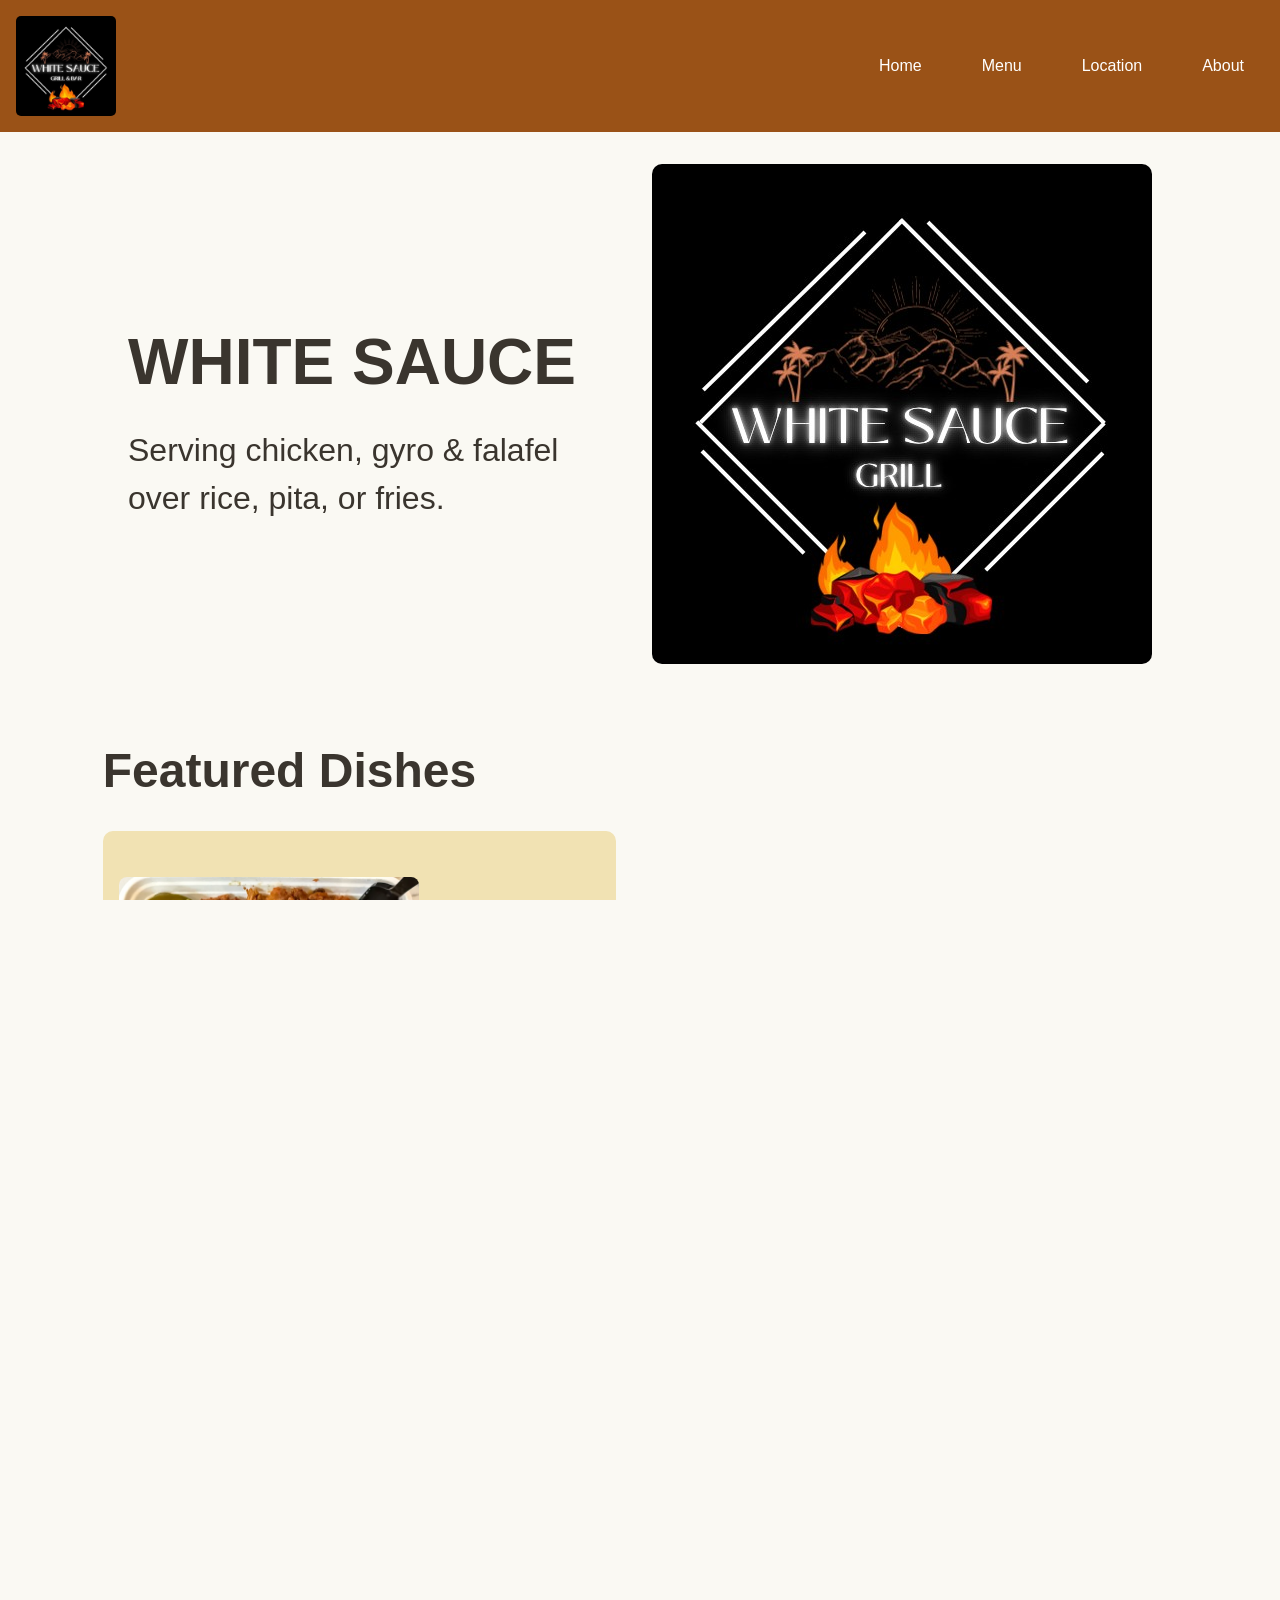
<file: index.html>
<!DOCTYPE html>
<html lang="en">
<head>
  <meta charset="UTF-8">
  <title>White Sauce – Home</title>
  <meta name="viewport" content="width=device-width, initial-scale=1">
  <link rel="stylesheet" href="css/styles.css">
  <link rel="preconnect" href="https://fonts.googleapis.com">
<link rel="preconnect" href="https://fonts.gstatic.com" crossorigin>
<link href="https://fonts.googleapis.com/css2?family=Montserrat:ital,wght@0,100..900;1,100..900&display=swap" rel="stylesheet">
</head>



<body>
  <header class="site-header">
    <div class="nav-container">
      <div class="logo-box">
        <img class="logo" src="img/logo-white-sauce.jpg" alt="White Sauce Logo">
      </div>

      <nav class="navbar">
        <ul class="nav-menu">
            <li class="nav-item"><a href="index.html" class="nav-link">Home</a></li>
            <li class="nav-item"><a href="menu.html" class="nav-link">Menu</a></li>
            <li class="nav-item"><a href="location.html" class="nav-link">Location</a></li>
            <li class="nav-item"><a href="about.html" class="nav-link">About</a></li>
        </ul>

        <div class="hamburger">
            <span class="bar"></span>
            <span class="bar"></span>
            <span class="bar"></span>
        </div>
      </nav>
    </div>
  </header>

  <script src="script.js"></script>

  <main>
    <div class="home-main">
    <div class="main-top">

      <div class="main-left">
        <h1 class="main-title">WHITE SAUCE</h1>
        <p class="main-subtitle">Serving chicken, gyro & falafel over rice, pita, or fries.</p>
      </div>

      <div class="main-right">
        <img src="img/whitesauce_biglogo.jpg" alt="White Sauce Logo">

      </div>

    </div>

    <!-- FEATURED DISHES SECTION -->
    <div class="main-bottom-wrapper">
    <div class="main-bottom">

      <h2 class="section-title">Featured Dishes</h2>

      <div class="dish-card horizontal-dish">
        <img src="img/chickenoverrice.jpg" class="dish-photo">
        <div class="dish-info">
          <h3>Chicken Over Rice</h3>
          <p>$12.99</p>
        </div>
      </div>

      <div class="dish-card horizontal-dish">
        <img src="img/gyrooverrice.jpg" class="dish-photo">
        <div class="dish-info">
          <h3>Gyro Over Rice</h3>
          <p>$12.99</p>
        </div>
      </div>
    </div>

      <div class="info-box">
      <a href="menu.html" class="btn full-menu-btn">View Full Menu</a>

      <div class="contact-info">
        <p><strong>Phone:</strong> (919) 240-4865</p><br>
        <p><strong>Address:</strong><br>
          104 W Franklin St<br>
          Chapel Hill, NC 27516
        </p>
      </div>

    </div>


    </div>

  </div>
  </main>

  <footer class="site-footer">
    <p>&copy; White Sauce</p>
  </footer>
</body>
</html>
</file>
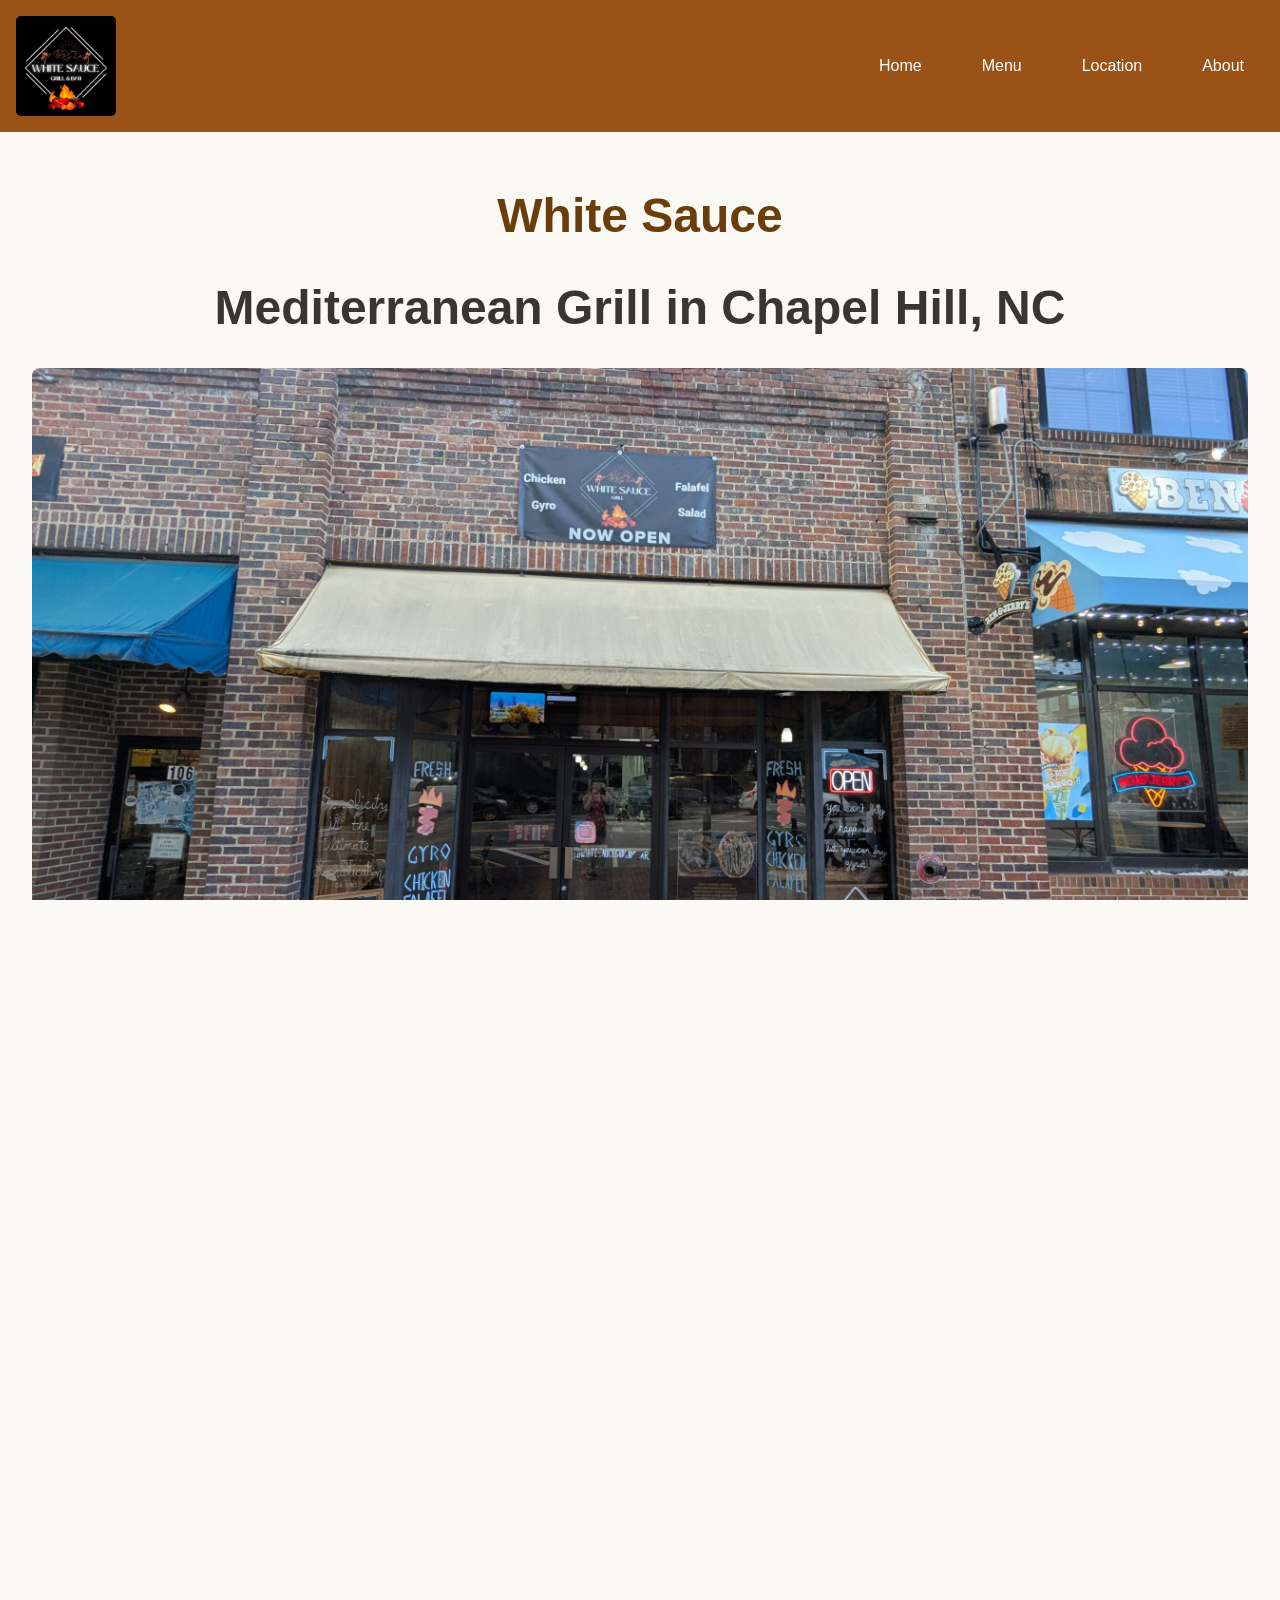
<file: about.html>
<!DOCTYPE html>
<html lang="en">
<head>
  <meta charset="UTF-8">
  <title>White Sauce – About</title>
  <meta name="viewport" content="width=device-width, initial-scale=1">
  <link rel="stylesheet" href="css/styles.css">
  <link rel="preconnect" href="https://fonts.googleapis.com">
<link rel="preconnect" href="https://fonts.gstatic.com" crossorigin>
<link href="https://fonts.googleapis.com/css2?family=Montserrat:ital,wght@0,100..900;1,100..900&display=swap" rel="stylesheet">
</head>

<body>
  <header class="site-header">
    <div class="nav-container">
      <div class="logo-box">
        <img class="logo" src="img/logo-white-sauce.jpg" alt="White Sauce Logo">
      </div>
      <nav class="navbar">
        <ul class="nav-menu">
            <li class="nav-item">
                <a href="index.html" class="nav-link">Home</a>
            </li>
            <li class="nav-item">
                <a href="menu.html" class="nav-link">Menu</a>
            </li>
            <li class="nav-item">
                <a href="location.html" class="nav-link">Location</a>
            </li>
            <li class="nav-item">
                <a href="about.html" class="nav-link">About</a>
            </li>
        </ul>
        <div class="hamburger">
            <span class="bar"></span>
            <span class="bar"></span>
            <span class="bar"></span>
        </div>
    </nav>
    </div>
  </header>
  <script src="script.js"></script>

  <main class="section about-section">
    <h1 class="section-title1">White Sauce</h1>
    <h1 class="section-title">Mediterranean Grill in Chapel Hill, NC</h1>
    <img class="main_pic" src="img/white_sauce.jpg" alt="White Sauce Logo" class="about-logo">
    

    <h2 class="section-title2" >Our Story</h2>
    <p class="story">
      White Sauce brings NYC-style halal plates to Chapel Hill. Enjoy chicken, 
      gyro, and falafel over rice, pita, or fries with our signature sauces.
    </p>


      <div class="about-container">
        <div class="about left">
        <h2 class="section-title2">HOURS OF OPERATION</h2>
        <p class="hours">
          Monday – Saturday: 11:30 AM – 10:00 PM<br>
          Sunday: 11:30 AM – 8:00 PM
        </p>
      </div>

      <div class="about right">
        <h2 class="section-title2">PHONE</h2>
        <p class="hours">(919) 240-4865</p>
      </div>
      </div>
  </main>

  <footer class="site-footer">
    <p>&copy; White Sauce</p>
  </footer>
</body>
</html>
</file>
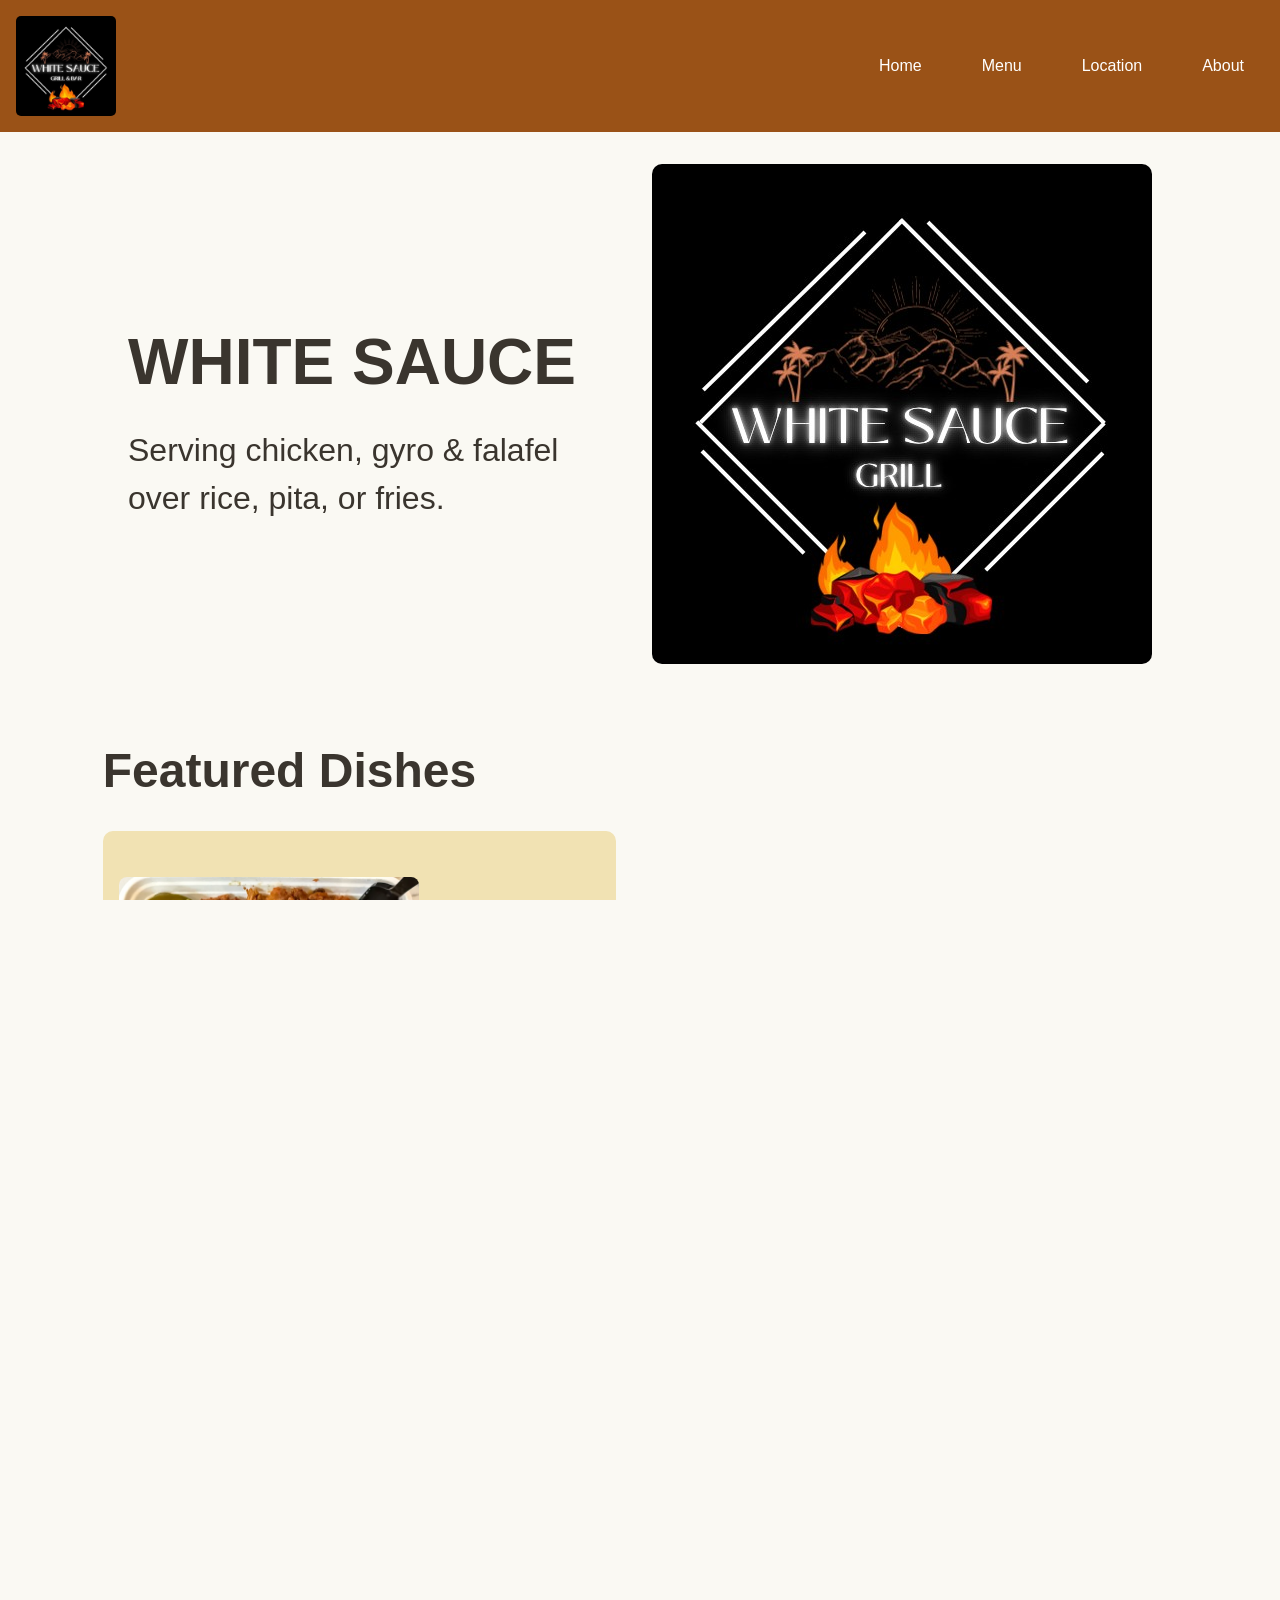
<file: home.html>
<!DOCTYPE html>
<html lang="en">
<head>
  <meta charset="UTF-8">
  <title>White Sauce – Home</title>
  <meta name="viewport" content="width=device-width, initial-scale=1">
  <link rel="stylesheet" href="css/styles.css">
  <link rel="preconnect" href="https://fonts.googleapis.com">
<link rel="preconnect" href="https://fonts.gstatic.com" crossorigin>
<link href="https://fonts.googleapis.com/css2?family=Montserrat:ital,wght@0,100..900;1,100..900&display=swap" rel="stylesheet">
</head>



<body>
  <header class="site-header">
    <div class="nav-container">
      <div class="logo-box">
        <img class="logo" src="img/logo-white-sauce.jpg" alt="White Sauce Logo">
      </div>

      <nav class="navbar">
        <ul class="nav-menu">
            <li class="nav-item"><a href="home.html" class="nav-link">Home</a></li>
            <li class="nav-item"><a href="menu.html" class="nav-link">Menu</a></li>
            <li class="nav-item"><a href="location.html" class="nav-link">Location</a></li>
            <li class="nav-item"><a href="about.html" class="nav-link">About</a></li>
        </ul>

        <div class="hamburger">
            <span class="bar"></span>
            <span class="bar"></span>
            <span class="bar"></span>
        </div>
      </nav>
    </div>
  </header>

  <script src="script.js"></script>

  <main>
    <div class="home-main">
    <div class="main-top">

      <div class="main-left">
        <h1 class="main-title">WHITE SAUCE</h1>
        <p class="main-subtitle">Serving chicken, gyro & falafel over rice, pita, or fries.</p>
      </div>

      <div class="main-right">
        <img src="img/whitesauce_biglogo.jpg" alt="White Sauce Logo">

      </div>

    </div>

    <!-- FEATURED DISHES SECTION -->
    <div class="main-bottom-wrapper">
    <div class="main-bottom">

      <h2 class="section-title">Featured Dishes</h2>

      <div class="dish-card horizontal-dish">
        <img src="img/chickenoverrice.jpg" class="dish-photo">
        <div class="dish-info">
          <h3>Chicken Over Rice</h3>
          <p>$12.99</p>
        </div>
      </div>

      <div class="dish-card horizontal-dish">
        <img src="img/gyrooverrice.jpg" class="dish-photo">
        <div class="dish-info">
          <h3>Gyro Over Rice</h3>
          <p>$12.99</p>
        </div>
      </div>
    </div>

      <div class="info-box">
      <a href="menu.html" class="btn full-menu-btn">View Full Menu</a>

      <div class="contact-info">
        <p><strong>Phone:</strong> (919) 240-4865</p><br>
        <p><strong>Address:</strong><br>
          104 W Franklin St<br>
          Chapel Hill, NC 27516
        </p>
      </div>

    </div>


    </div>

  </div>
  </main>

  <footer class="site-footer">
    <p>&copy; White Sauce</p>
  </footer>
</body>
</html>
</file>
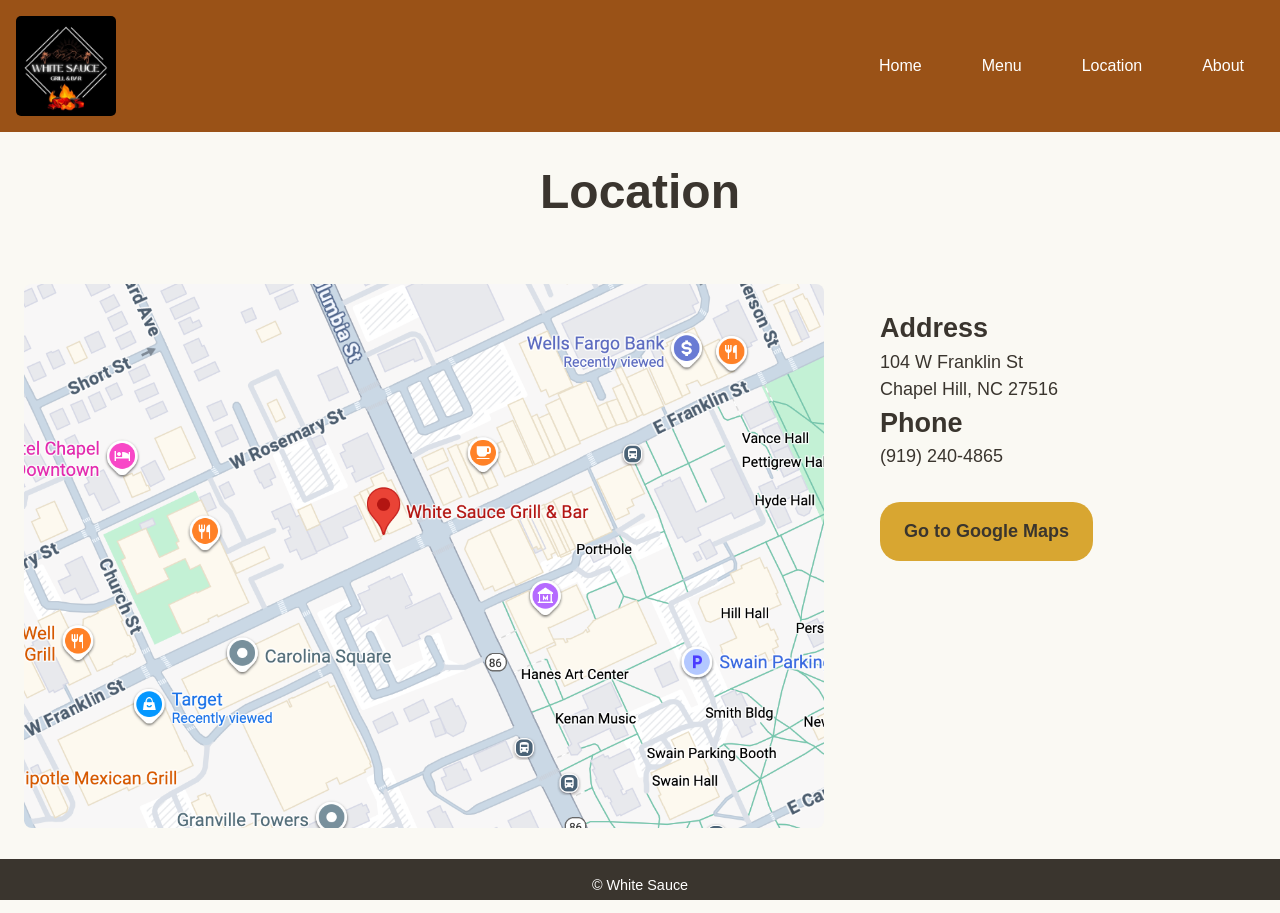
<file: location.html>
<!DOCTYPE html>
<html lang="en">
<head>
  <meta charset="UTF-8">
  <title>White Sauce – Location</title>
  <meta name="viewport" content="width=device-width, initial-scale=1">
  <link rel="stylesheet" href="css/styles.css">
  <link rel="preconnect" href="https://fonts.googleapis.com">
<link rel="preconnect" href="https://fonts.gstatic.com" crossorigin>
<link href="https://fonts.googleapis.com/css2?family=Montserrat:ital,wght@0,100..900;1,100..900&display=swap" rel="stylesheet">
</head>

<body>
  <header class="site-header">
    <div class="nav-container">
      <div class="logo-box">
        <img class="logo" src="img/logo-white-sauce.jpg" alt="White Sauce Logo">
      </div>
      <nav class="navbar">
        <ul class="nav-menu">
            <li class="nav-item">
                <a href="index.html" class="nav-link">Home</a>
            </li>
            <li class="nav-item">
                <a href="menu.html" class="nav-link">Menu</a>
            </li>
            <li class="nav-item">
                <a href="location.html" class="nav-link">Location</a>
            </li>
            <li class="nav-item">
                <a href="about.html" class="nav-link">About</a>
            </li>
        </ul>
        <div class="hamburger">
            <span class="bar"></span>
            <span class="bar"></span>
            <span class="bar"></span>
        </div>
    </nav>
    </div>
  </header>
  <script src="script.js"></script>

  <main class="section location-section">
    <h1 class="section-title">Location</h1>

    <div class="map">
      <img src="img/mapimage.jpg" alt="map image">

    </div>

    <div class="location-info">
    <h2>Address</h2>
    <p>
      104 W Franklin St<br>
      Chapel Hill, NC 27516
    </p>

    <h2>Phone</h2>
    <p>(919) 240-4865</p>

    <a href="https://maps.app.goo.gl/XoXxj7xJDjK4Bn4e7" 
   class="location-btn">Go to Google Maps</a>
    </div>
  </main>

  <footer class="site-footer">
    <p>&copy; White Sauce</p>
  </footer>
</body>
</html>
</file>
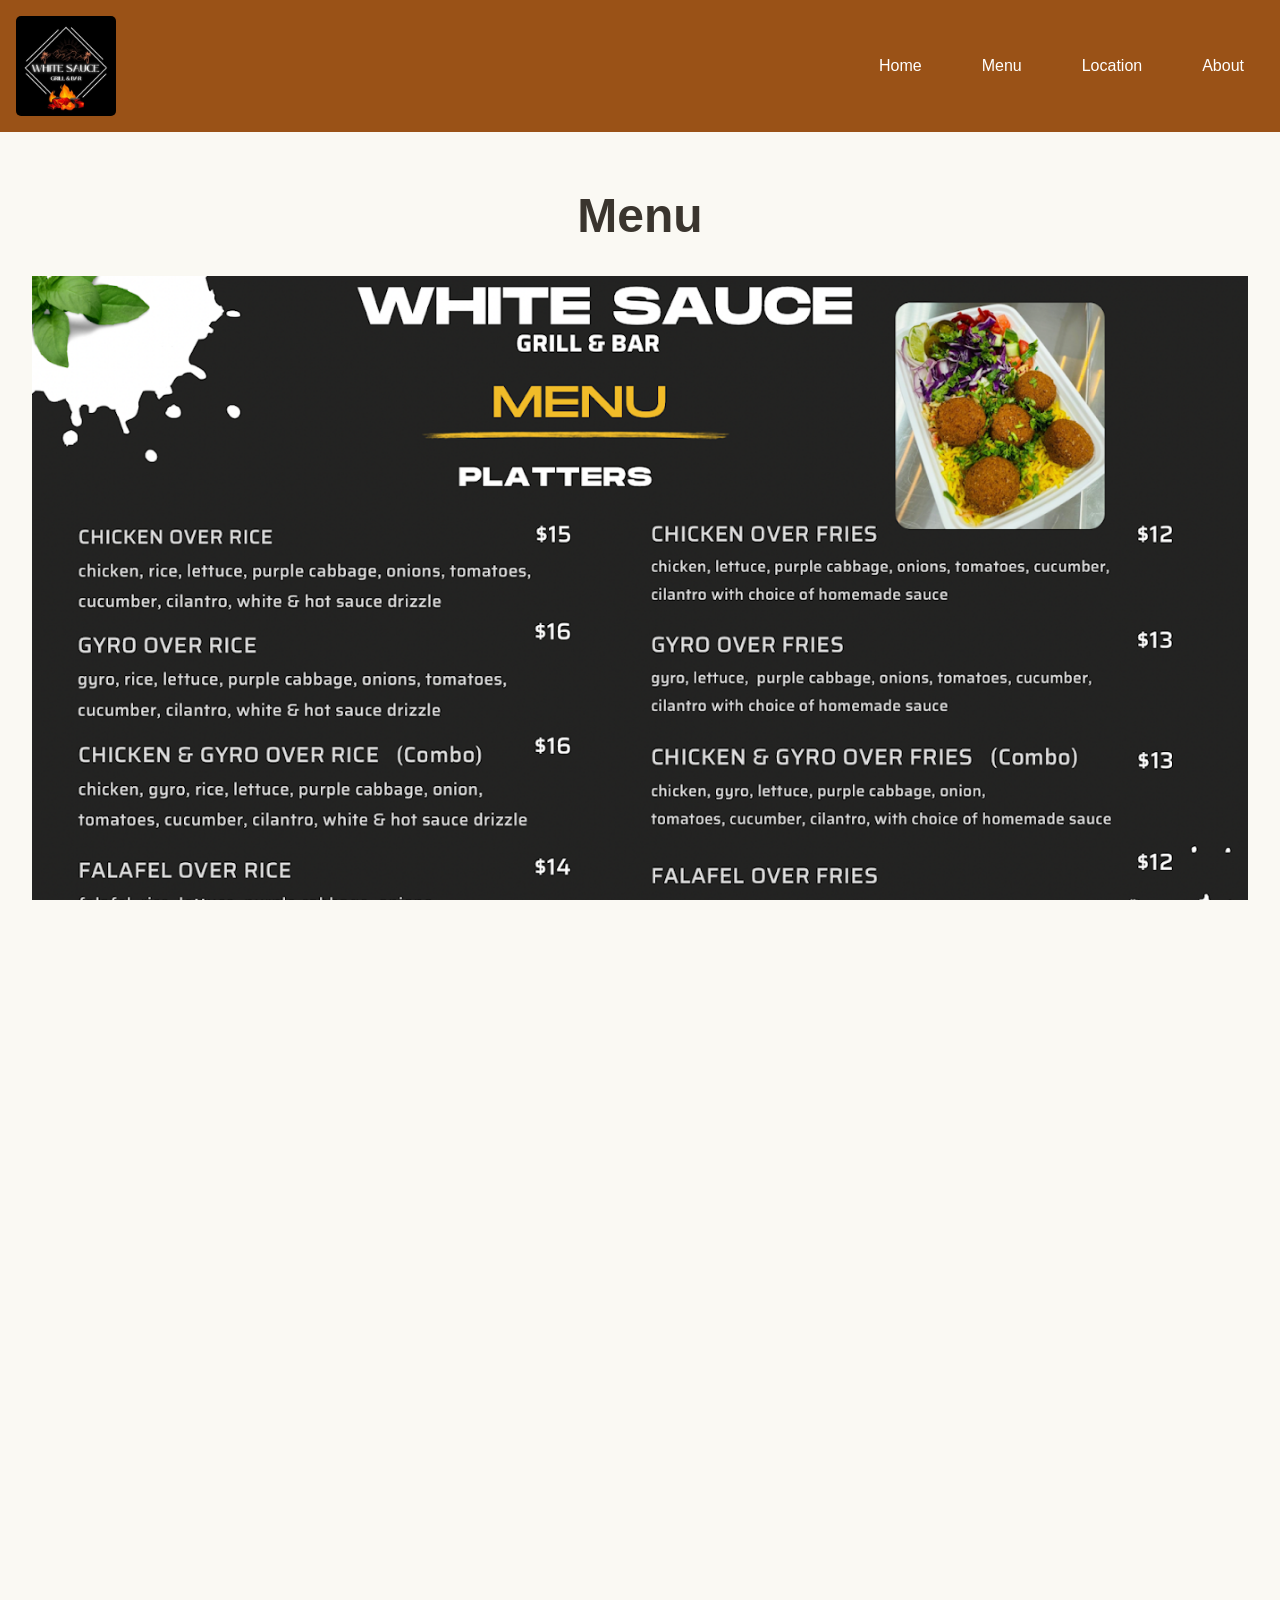
<file: menu.html>
<!DOCTYPE html>
<html lang="en">
<head>
  <meta charset="UTF-8">
  <title>White Sauce – Menu</title>
  <meta name="viewport" content="width=device-width, initial-scale=1">
  <link rel="stylesheet" href="css/styles.css">
  <link rel="preconnect" href="https://fonts.googleapis.com">
<link rel="preconnect" href="https://fonts.gstatic.com" crossorigin>
<link href="https://fonts.googleapis.com/css2?family=Montserrat:ital,wght@0,100..900;1,100..900&display=swap" rel="stylesheet">
</head>

<body>
  <header class="site-header">
    <div class="nav-container">
      <div class="logo-box">
        <img class="logo" src="img/logo-white-sauce.jpg" alt="White Sauce Logo">
      </div>
      <nav class="navbar">
        <ul class="nav-menu">
            <li class="nav-item">
                <a href="index.html" class="nav-link">Home</a>
            </li>
            <li class="nav-item">
                <a href="menu.html" class="nav-link">Menu</a>
            </li>
            <li class="nav-item">
                <a href="location.html" class="nav-link">Location</a>
            </li>
            <li class="nav-item">
                <a href="about.html" class="nav-link">About</a>
            </li>
        </ul>
        <div class="hamburger">
            <span class="bar"></span>
            <span class="bar"></span>
            <span class="bar"></span>
        </div>
    </nav>
    </div>
  </header>
  <script src="script.js"></script>

  <main class="section menu-section">
    <h1 class="section-title">Menu</h1>
    <img class="menu-pic" src="img/menu1.jpg" alt="White Sauce Menu">
    <img class="menu-pic" src="img/menu2.jpg" alt="White Sauce Menu">
    <img class="menu-pic" src="img/menu3.jpg" alt="White Sauce Menu">
  </main>



  <footer class="site-footer">
    <p>&copy; White Sauce</p>
  </footer>
</body>
</html>
</file>
<file: css/styles.css>
*,
*::before,
*::after {
  box-sizing: border-box;
}

html, body {
  height: 100%;
  font-family: "Montserrat", sans-serif;
  overflow-x: hidden;
}

body {
  display: flex;
  flex-direction: column;
  background: #faf9f3;
  font-family: Arial, sans-serif;
  color: #3a352e;
  line-height: 1.5;
}

main {
  flex: 1;
}

.section-title1 {
  color: rgb(106, 61, 10);
  font-size: 3rem;
  margin-bottom: 1.25rem;
  text-align: center;
}

.main_pic {
  max-width: 100%;
  height: auto;
  border-radius: 8px;
  display: block;
}

.logo {
  width: 100%;
  border-radius: 5px;
}

.menu-pic {
  width: 100%;
}

* {
  margin: 0;
  padding: 0;
}

a:focus-visible,
button:focus-visible {
  outline: 3px solid #d8a631;
  outline-offset: 3px;
}

.site-header {
  background: #9a5217;
  padding: 1rem;
}

.nav-container {
  max-width: 1400px;
  margin: auto;
  display: flex;
  justify-content: space-between;
}

.logo-box {
  width: 100px;
  height: 100px;
  justify-content: flex-start;
}

.section {
  max-width: 1400px;
  margin: auto;
  padding: 1.5rem 1rem;
}

.section-title {
  font-size: 3rem;
  margin-bottom: 1.5rem;
  text-align: center;
}

.section-title2 {
  margin: 2rem 1rem;
  font-size: 2.5rem;
  text-align: center;
}

.section-title2,
.hours,
.story {
  margin-left: auto;
  margin-right: auto;
  padding: 0 1rem;
}

.hours {
  margin: 1.5rem 1rem;
  font-size: 1.5rem;
  text-align: center;
}

.story {
  margin: 1.5rem 1rem;
  font-size: 1.5rem;
  text-align: center;
}

.dish-photo {
  width: 100%;
  border-radius: 8px;
  margin-bottom: 0.5rem;
  object-fit: cover;
}

.menu-item-image,
.map-placeholder,
.about-image {
  width: 100%;
  border-radius: 8px;
}

.home-main {
  display: grid;
}

.main-top {
  max-width: 1300px;
  margin: 2rem auto;
  padding: 0 1.5rem;
  display: flex;
  flex-direction: column;
  align-items: center;
  text-align: center;
  gap: 1.5rem;
}

.main-left {
  width: 100%;
}

.main-title {
  font-size: 4rem;
  font-weight: bold;
  color: #3a352e;
  margin-bottom: 1rem;
}

.main-subtitle {
  font-size: 2rem;
  color: #3a352e;
  max-width: 500px;
  margin: 0 auto;
}

.main-right img {
  width: 90%;
  max-width: 500px;
  border-radius: 10px;
}

.main-bottom {
  max-width: 1300px;
  margin: 0 auto;
  padding: 0 1.5rem 3rem 1.5rem;
}

.main-bottom .section-title {
  font-size: 3rem;
  text-align: center;
  margin-bottom: 1.5rem;
}

.horizontal-dish {
  background: #f1e2b3;
  padding: 1rem;
  border-radius: 10px;
  display: flex;
  flex-direction: column;
  align-items: center;
  text-align: center;
  gap: 1rem;
  min-height: 300px;
  margin-bottom: 1.5rem;
}

.horizontal-dish .dish-photo {
  width: 100%;
  max-width: 350px;
  border-radius: 8px;
  height: 200px;
}

.info-box {
  width: 100%;
  background: #d8a631;
  padding: 4rem;
  border-radius: 10px;
  margin-top: 5rem;
  text-align: center;
  margin: auto;
  margin-bottom: 5rem;
}

@media (min-width: 768px) {
  .main-top {
    flex-direction: row;
    align-items: center;
    text-align: left;
    max-width: 1300px;
    margin: 2rem auto;
  }

  .main-right img {
    width: 700px;
    border-radius: 10px;
  }

  .main-bottom-wrapper {
    display: grid;
    grid-template-columns: 1fr 1fr;
    align-items: start;
    margin: 2rem auto;
  }

  .main-bottom .section-title {
    text-align: left;
  }

  .horizontal-dish {
    flex-direction: row;
    width: 100%;
  }

  .horizontal-dish .dish-photo {
    width: 300px;
  }

  .info-box {
    background: #d8a631;
    width: 60%;
    padding: 1.5rem;
    border-radius: 10px;
  }
  
}

.full-menu-btn {
  display: block;
  width: 80%;
  background: #f1e2b3;
  color: #3a352e;
  padding: 1.5rem;
  border-radius: 8px;
  font-weight: bold;
  font-size: 30px;
  margin: 1rem auto;
  margin-bottom: 1rem;
}

.full-menu-btn:hover {
  background: #3a352e;
  color: white;
}

.site-footer {
  background: #3a352e;
  color: white;
  text-align: center;
  padding: 1rem;
  margin-top: auto;
  font-size: 0.9rem;
}

@media (min-width: 600px) {
  .featured-dishes {
    grid-template-columns: 1fr 1fr;
  }
}

@media (min-width: 768px) {
  .menu-item {
    grid-template-columns: 80px 1fr;
  }
}

@media (min-width: 900px) {
  .section {
    padding: 3rem 2rem;
  }
}

li {
  list-style: none;
}

a {
  color: white;
  text-decoration: none;
}

.navbar {
  min-height: 70px;
  display: flex;
  justify-content: space-between;
  align-items: center;
  padding: 0 20px;
}

.nav-menu {
  display: flex;
  justify-content: space-between;
  align-items: center;
  gap: 60px;
  max-width: 100vw;
  overflow-x: hidden;
}

.nav-link {
  transition: 0.4s ease;
}

.nav-link:hover,
.nav-link:focus {
  color: rgb(18, 6, 6);
}

.hamburger {
  display: none;
  cursor: pointer;
}

.bar {
  display: block;
  width: 25px;
  height: 3px;
  margin: 5px auto;
  background-color: white;
  transition: all 0.3s ease;
}

@media (max-width: 768px) {
  .hamburger {
    display: block;
  }

  .hamburger.activate .bar:nth-child(2) {
    opacity: 0;
  }

  .hamburger.activate .bar:nth-child(1) {
    transform: translateY(8px) rotate(45deg);
  }

  .hamburger.activate .bar:nth-child(3) {
    transform: translateY(-8px) rotate(-45deg);
  }

  .nav-menu {
    position: absolute;
    left: -100%;
    top: 130px;
    gap: 0;
    flex-direction: column;
    background-color: #9a5217;
    width: 100%;
    text-align: center;
    transition: 0.3s ease;
  }

  .nav-item {
    margin: 16px 0;
  }

  .nav-menu.activate {
    left: 0;
  }

}

.location-section {
  display: grid;
  gap: 1.5rem;
  padding: 1.5rem;
  text-align: left;
}

.map img {
  width: 100%;
  height: auto;
  border-radius: 8px;
}

.location-info {
  font-size: large;
  padding: 1.5rem;
}

@media (min-width: 768px) {
  .location-section {
    grid-template-columns: 2fr 1fr;
    align-items: start;
    gap: 2rem;
  }

  .location-section .section-title {
    grid-column: 1 / -1;
  }

  .map {
    grid-column: 1;
  }

  .location-info {
    grid-column: 2;
  }

  .location-section .btn {
    justify-self: start;
  }
}

.location-btn {
  background: #d8a631;
  color: #3a352e;
  margin-top: 2rem;
  padding: 1rem 1.5rem;
  border-radius: 20px;
  display: inline-block;
  text-decoration: none;
  font-weight: bold;
}

.btn:hover,
.btn:focus-visible {
  background: #3a352e;
  color: white;
}


.about-container {
  display: flex;
  flex-direction: column;
  gap: 20px;
}

.about {
  flex: 1;
  padding: 20px;
}

.about-container,
.about {
  max-width: 100%;
  box-sizing: border-box;
}


@media (min-width: 768px) {
  .about-container {
    flex-direction: row;
    justify-content: center;
  }
}

@media (max-width: 480px) {
  .logo-box {
    width: 70px;
    height: 70px;
  }
}
</file>
